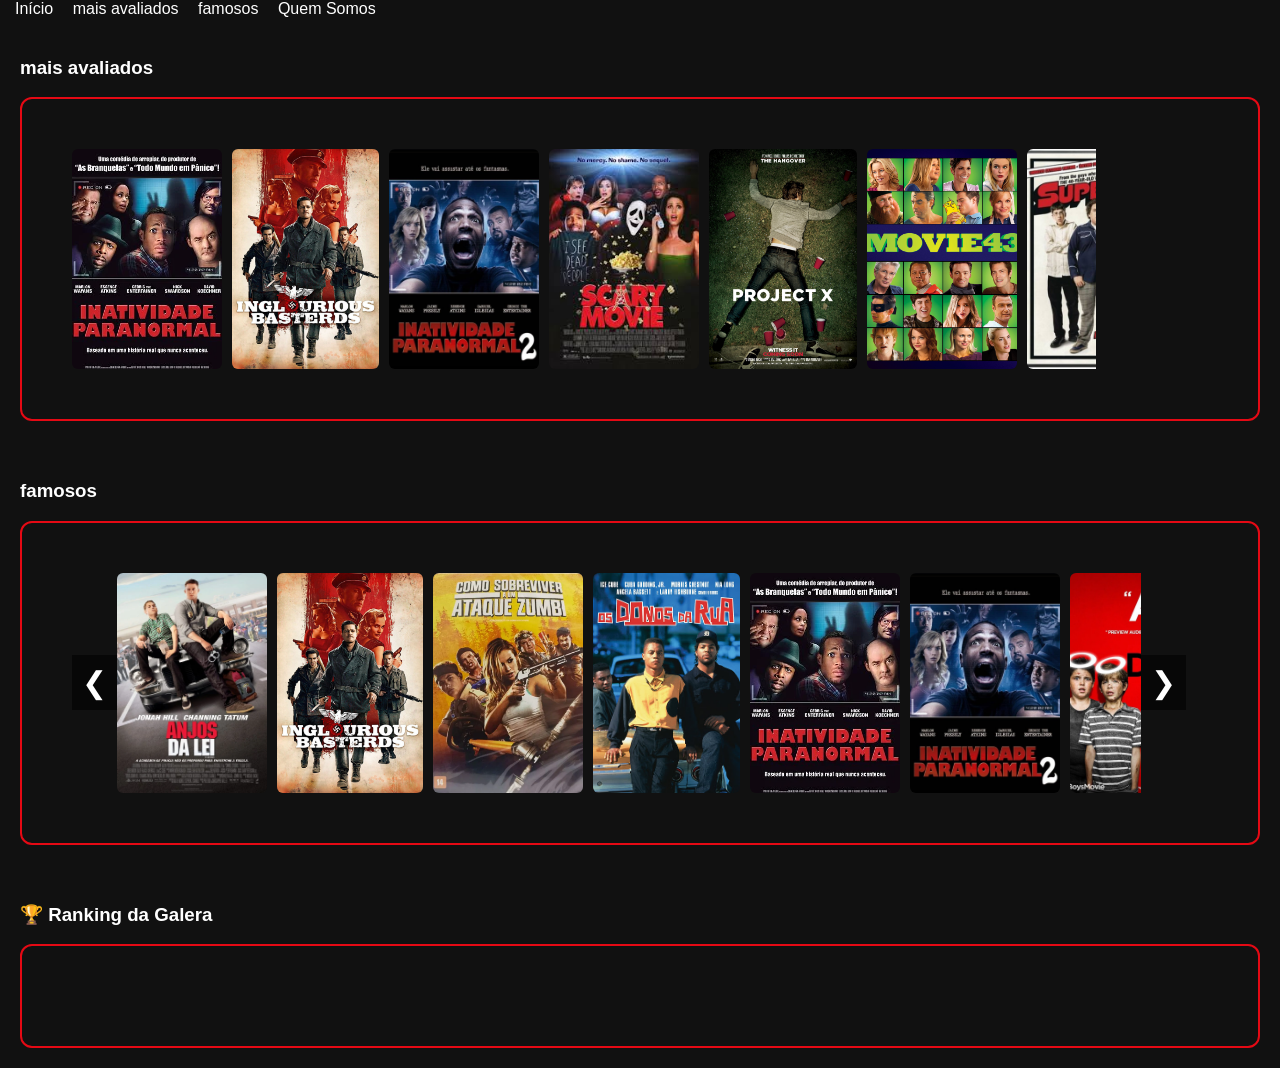
<file: index.html>
<!DOCTYPE html>
<html lang="pt-BR">
<head>
  <meta charset="UTF-8">
  <title>Que filme ver?☯</title>
  <link rel="stylesheet" href="style.css">
  <meta name="viewport" content="width=device-width, initial-scale=1.0">
</head>

<body>
    </div>

    <nav>
        <a href="index.html">Início</a>
        <a href="#melhores">mais avaliados</a>
        <a href="#assistidos">famosos</a>
        <a href="quem-somos.html">Quem Somos</a>
    </nav>

</header>
  
  <main>  
    <section class="categoria">
      <h3>mais avaliados</h3>
    <div class="carrossel-container">
  <div class="filmes">
    <img src="inatividade-paranormal.jpg">
    <img src="bastardos-inglorius.jpg">
    <img src="inatividade-paranormal2.jpg">
    <img src="todo-mundo-em-panico.jpg">
    <img src="projetoX.jpg">
    <img src="movie43.jpg">
    <img src="superbad.jpg">
  </div>
</div>
    </section>

    <section class="categoria">
      <h3>famosos</h3>
      <div class="carrossel-container">
        <button class="seta esquerda" onclick="scrollAssistidos(-300)">&#10094;</button>
        <div class="filmes assistidos">
          <img src="anjos-da-lei.jpg" onclick="abrir('anjos-da-lei')">
          <img src="bastardos-inglorius.jpg" onclick="abrir('bastardos inglorios')">
          <img src="como-sobreviver-a-um-filme-ruim.jpg" onclick="abrir('Como sobreviver a um ataque zumbi')">
          <img src="donos-da-rua.jpg" onclick="abrir('donos-da-rua')">
          <img src="inatividade-paranormal.jpg" onclick="abrir('inatividade-paranormal')">
          <img src="inatividade-paranormal2.jpg" onclick="abrir('inatividade-paranormal2')">
          <img src="bons-fudidos.webp" onclick="abrir('bons meninos')">
          <img src="corações-de-ferro.webp" onclick="abrir('corações-de-ferro')">
          <img src="movie43.jpg" onclick="abrir('Movie 43')">
          <img src="norbit.jpg" onclick="abrir('norbit')">
          <img src="projetoX.jpg" onclick="abrir('projetoX')">
          <img src="se-beber-não-case.jpg" onclick="abrir('se beber não case')">
          <img src="superbad.jpg" onclick="abrir('Superbad')">
          <img src="todo-mundo-em-panico.jpg" onclick="abrir('todo-mundo-em-panico')">
        </div>
        <button class="seta direita" onclick="scrollAssistidos(300)">&#10095;</button>
      </div>
    </section>

    <section class="categoria">
      <h3>🏆 Ranking da Galera </h3>
      <div class="carrossel-container">
  <div id="ranking" class="filmes" style="display:flex; gap:15px; flex-wrap:wrap"></div>
</div>
      
    </section>
  </main>

  <!-- MODAL FILME -->
  <div id="modal" class="modal">
    <div class="modal-content">
      <span class="close" onclick="fecharModal()">&times;</span>
      <img id="imgFilme" class="modal-img">
      <div class="modal-texto">
        <h2 id="tituloFilme"></h2>
        <p id="sinopseFilme"></p>
        <button onclick="darNota(1)">⭐</button>
        <button onclick="darNota(2)">⭐⭐</button>
        <button onclick="darNota(3)">⭐⭐⭐</button>
      </div>
    </div>
  </div>

  <!-- MODAL LOGIN - VERSÃO NOVA COM BANCO -->
  <div id="modal-login" class="modal">
    <div class="modal-content">
      <span class="close" onclick="fecharLogin()">&times;</span>
      <h2>Entrar / Cadastrar</h2>
      <input type="text" id="nome-usuario" placeholder="Nome real">
      <input type="text" id="apelido-usuario" placeholder="Apelido">
      <input type="email" id="email-usuario" placeholder="Email">
      <input type="password" id="senha-usuario" placeholder="Senha">
      <div style="margin-top:10px">
        <button onclick="banco.login()">Entrar</button>
        <button onclick="banco.cadastrar()">Criar conta</button>
      </div>
    </div>
  </div>

  <script src="funcionallidades.js"></script>
</body>
</html>
</file>
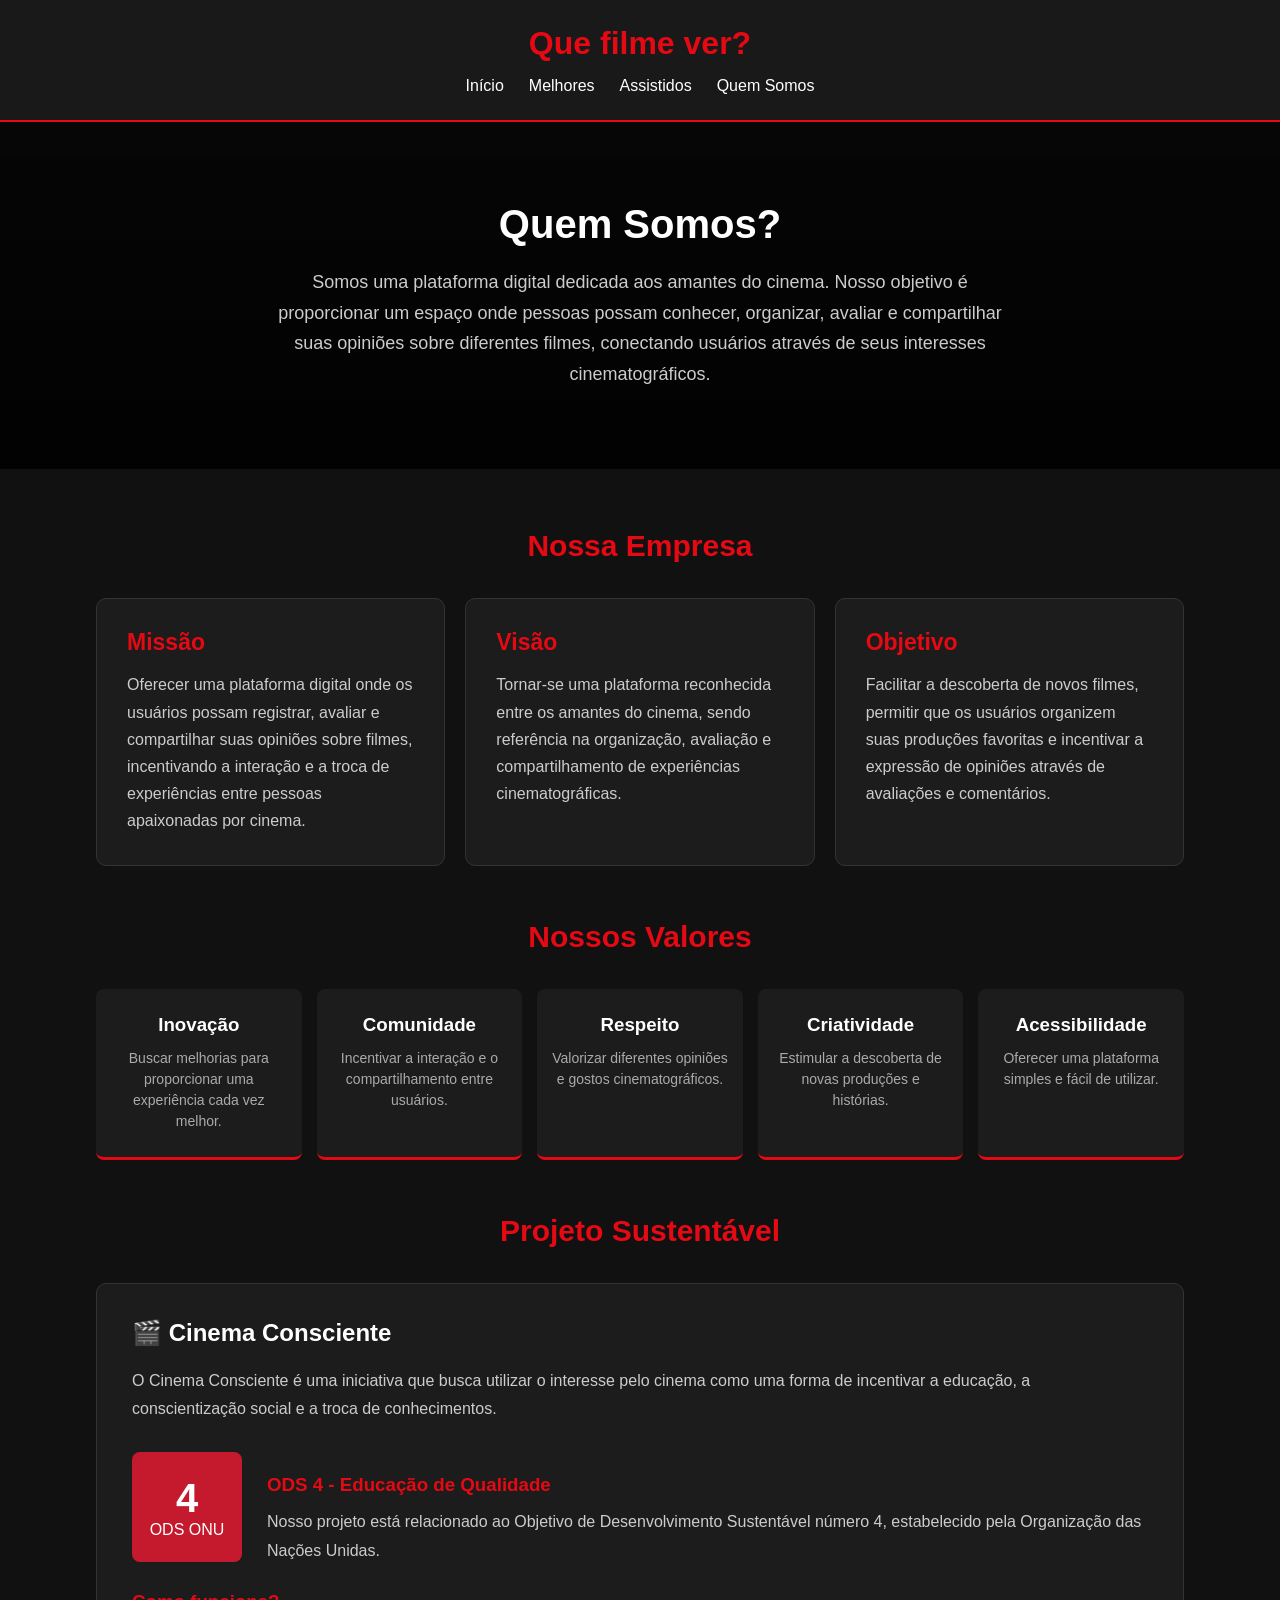
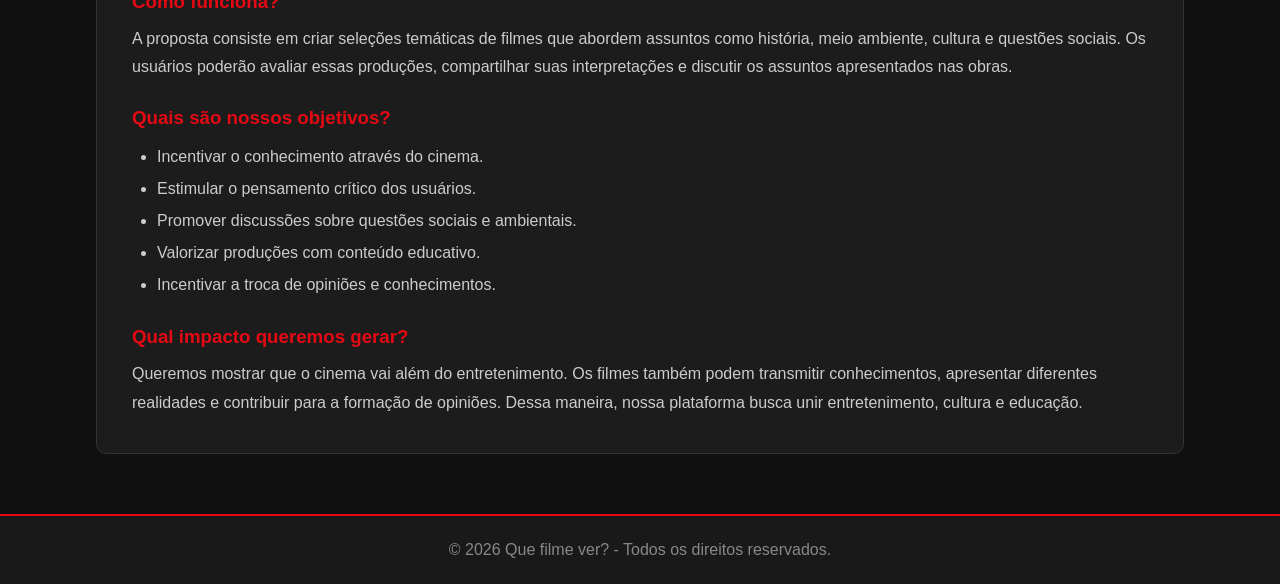
<file: quem-somos.html>
<!DOCTYPE html>
<html lang="pt-BR">

<head>
    <meta charset="UTF-8">
    <meta name="viewport" content="width=device-width, initial-scale=1.0">

    <title>Quem Somos | Que filme ver?</title>

    <style>
        * {
            margin: 0;
            padding: 0;
            box-sizing: border-box;
        }

        body {
            background: #111;
            color: white;
            font-family: Arial, sans-serif;
        }

        header {
            background: #191919;
            padding: 25px;
            text-align: center;
            border-bottom: 2px solid #e50914;
        }

        header h1 {
            color: #e50914;
            margin-bottom: 15px;
        }

        nav {
            display: flex;
            justify-content: center;
            gap: 25px;
            flex-wrap: wrap;
        }

        nav a {
            color: white;
            text-decoration: none;
            transition: 0.3s;
        }

        nav a:hover {
            color: #e50914;
        }

        .apresentacao {
            text-align: center;
            padding: 80px 20px;
            background: linear-gradient(
                rgba(0,0,0,0.65),
                rgba(0,0,0,0.9)
            ), url("https://images.unsplash.com/photo-1489599849927-2ee91cede3ba?w=1600")
            center/cover;
        }

        .apresentacao h2 {
            font-size: 40px;
            margin-bottom: 20px;
        }

        .apresentacao p {
            max-width: 750px;
            margin: auto;
            color: #ccc;
            font-size: 18px;
            line-height: 1.7;
        }

        .container {
            width: 85%;
            max-width: 1100px;
            margin: 60px auto;
        }

        .titulo {
            text-align: center;
            color: #e50914;
            font-size: 30px;
            margin-bottom: 35px;
        }

        .cards {
            display: grid;
            grid-template-columns: repeat(3, 1fr);
            gap: 20px;
        }

        .card {
            background: #1c1c1c;
            padding: 30px;
            border-radius: 10px;
            border: 1px solid #333;
            transition: 0.3s;
        }

        .card:hover {
            border-color: #e50914;
            transform: translateY(-5px);
        }

        .card h3 {
            color: #e50914;
            margin-bottom: 15px;
            font-size: 23px;
        }

        .card p {
            color: #ccc;
            line-height: 1.7;
        }

        .valores {
            display: grid;
            grid-template-columns: repeat(5, 1fr);
            gap: 15px;
        }

        .valor {
            background: #1c1c1c;
            padding: 25px 15px;
            text-align: center;
            border-bottom: 3px solid #e50914;
            border-radius: 8px;
        }

        .valor h3 {
            margin-bottom: 12px;
        }

        .valor p {
            color: #aaa;
            font-size: 14px;
            line-height: 1.5;
        }

        .projeto {
            background: #1c1c1c;
            border: 1px solid #333;
            border-radius: 10px;
            padding: 35px;
        }

        .projeto h2 {
            margin-bottom: 20px;
        }

        .projeto h3 {
            color: #e50914;
            margin: 25px 0 12px;
        }

        .projeto p {
            color: #ccc;
            line-height: 1.8;
        }

        .ods {
            display: flex;
            align-items: center;
            gap: 25px;
            margin: 25px 0;
        }

        .ods-numero {
            background: #c5192d;
            width: 110px;
            height: 110px;
            flex-shrink: 0;
            display: flex;
            flex-direction: column;
            align-items: center;
            justify-content: center;
            border-radius: 8px;
        }

        .ods-numero strong {
            font-size: 40px;
        }

        .projeto ul {
            padding-left: 25px;
            color: #ccc;
            line-height: 2;
        }

        footer {
            background: #191919;
            border-top: 2px solid #e50914;
            text-align: center;
            padding: 25px;
            color: #888;
        }

        @media (max-width: 800px) {
            .cards {
                grid-template-columns: 1fr;
            }

            .valores {
                grid-template-columns: repeat(2, 1fr);
            }

            .apresentacao h2 {
                font-size: 30px;
            }

            .ods {
                flex-direction: column;
                align-items: flex-start;
            }
        }
    </style>
</head>

<body>

    <header>

        <h1>Que filme ver?</h1>

        <nav>
            <a href="index.html">Início</a>
            <a href="index.html#melhores">Melhores</a>
            <a href="index.html#assistidos">Assistidos</a>
            <a href="quem-somos.html">Quem Somos</a>
        </nav>

    </header>

    <section class="apresentacao">

        <h2>Quem Somos?</h2>

        <p>
            Somos uma plataforma digital dedicada aos amantes
            do cinema. Nosso objetivo é proporcionar um espaço
            onde pessoas possam conhecer, organizar, avaliar
            e compartilhar suas opiniões sobre diferentes filmes,
            conectando usuários através de seus interesses
            cinematográficos.
        </p>

    </section>

    <main class="container">

        <h2 class="titulo">Nossa Empresa</h2>

        <section class="cards">

            <div class="card">

                <h3>Missão</h3>

                <p>
                    Oferecer uma plataforma digital onde os usuários
                    possam registrar, avaliar e compartilhar suas
                    opiniões sobre filmes, incentivando a interação
                    e a troca de experiências entre pessoas
                    apaixonadas por cinema.
                </p>

            </div>

            <div class="card">

                <h3>Visão</h3>

                <p>
                    Tornar-se uma plataforma reconhecida entre
                    os amantes do cinema, sendo referência na
                    organização, avaliação e compartilhamento
                    de experiências cinematográficas.
                </p>

            </div>

            <div class="card">

                <h3>Objetivo</h3>

                <p>
                    Facilitar a descoberta de novos filmes,
                    permitir que os usuários organizem suas
                    produções favoritas e incentivar a expressão
                    de opiniões através de avaliações e comentários.
                </p>

            </div>

        </section>

        <br><br><br>

        <h2 class="titulo">Nossos Valores</h2>

        <section class="valores">

            <div class="valor">
                <h3>Inovação</h3>
                <p>Buscar melhorias para proporcionar uma experiência cada vez melhor.</p>
            </div>

            <div class="valor">
                <h3>Comunidade</h3>
                <p>Incentivar a interação e o compartilhamento entre usuários.</p>
            </div>

            <div class="valor">
                <h3>Respeito</h3>
                <p>Valorizar diferentes opiniões e gostos cinematográficos.</p>
            </div>

            <div class="valor">
                <h3>Criatividade</h3>
                <p>Estimular a descoberta de novas produções e histórias.</p>
            </div>

            <div class="valor">
                <h3>Acessibilidade</h3>
                <p>Oferecer uma plataforma simples e fácil de utilizar.</p>
            </div>

        </section>

        <br><br><br>

        <h2 class="titulo">Projeto Sustentável</h2>

        <section class="projeto">

            <h2>🎬 Cinema Consciente</h2>

            <p>
                O Cinema Consciente é uma iniciativa que busca
                utilizar o interesse pelo cinema como uma forma
                de incentivar a educação, a conscientização social
                e a troca de conhecimentos.
            </p>

            <div class="ods">

                <div class="ods-numero">
                    <strong>4</strong>
                    <span>ODS ONU</span>
                </div>

                <div>
                    <h3>ODS 4 - Educação de Qualidade</h3>

                    <p>
                        Nosso projeto está relacionado ao Objetivo
                        de Desenvolvimento Sustentável número 4,
                        estabelecido pela Organização das Nações Unidas.
                    </p>
                </div>

            </div>

            <h3>Como funciona?</h3>

            <p>
                A proposta consiste em criar seleções temáticas
                de filmes que abordem assuntos como história,
                meio ambiente, cultura e questões sociais.
                Os usuários poderão avaliar essas produções,
                compartilhar suas interpretações e discutir
                os assuntos apresentados nas obras.
            </p>

            <h3>Quais são nossos objetivos?</h3>

            <ul>
                <li>Incentivar o conhecimento através do cinema.</li>
                <li>Estimular o pensamento crítico dos usuários.</li>
                <li>Promover discussões sobre questões sociais e ambientais.</li>
                <li>Valorizar produções com conteúdo educativo.</li>
                <li>Incentivar a troca de opiniões e conhecimentos.</li>
            </ul>

            <h3>Qual impacto queremos gerar?</h3>

            <p>
                Queremos mostrar que o cinema vai além do
                entretenimento. Os filmes também podem transmitir
                conhecimentos, apresentar diferentes realidades
                e contribuir para a formação de opiniões.
                Dessa maneira, nossa plataforma busca unir
                entretenimento, cultura e educação.
            </p>

        </section>

    </main>

    <footer>

        <p>
            © 2026 Que filme ver? - Todos os direitos reservados.
        </p>

    </footer>

</body>
</html>
</file>
<file: style.css>
body {
  margin: 0;
  font-family: Arial, sans-serif;
  background-color: #111;
  color: white;
}

header {
  display: flex;
  justify-content: space-between;
  padding: 5px;
  background-color: rgb(0, 0, 0);
}

header h1 {
  color: red;
}

nav a {
  color: white;
  margin-left: 15px;
  text-decoration: none;
}

.banner {
  background: url('bastardos\ inglorios.jpg') center/cover;
  padding: 100px 20px;
}

.banner button {
  padding: 10px 20px;
  background: red;
  border: none;
  color: white;
  cursor: pointer;
}

.categoria {
  padding: 20px;
}

.filmes {
  display: flex;
  gap: 30px;
}

.filmes img {
  width: 150px;
  height: 220px;
  object-fit: cover;
  border-radius: 6px;

  transition: transform 0.2s ease;
}
  .filmes img:hover {
  transform: scale(1.2);
}
.carrossel-container {
  display: flex;
  align-items: center;
  position: relative;
  border: 2px solid #e50914;
  border-radius: 12px;
  padding: 50px;
}

.filmes {
  display: flex;
  gap: 10px;
  overflow-x: auto;
  scroll-behavior: smooth;
  width: 80vw;
}


.filmes::-webkit-scrollbar {
  display: none;
}

.seta {
  background: rgba(0,0,0,0.6);
  color: white;
  border: none;
  font-size: 30px;
  cursor: pointer;
  padding: 10px;
}
.modal-content {
  background: #1a1a1a;
  padding: 20px;
  width: 400px;
  border-radius: 10px;
  color: white;
  display: flex;
  gap: 20px;
  align-items: flex-start;
}

.modal-img {
  width: 120px;
  height: auto;
  object-fit: cover;
  border-radius: 6px;
} 
.modal-texto {
  max-width: 300px;
}
.close {
  position: absolute;
  top: 10px;
  right: 15px;
  cursor: pointer;
  font-size: 20px;
}
/* INTRO SIMPLES */

.intro{
  position: fixed;
  inset: 0;
  background: black;

  display: flex;
  justify-content: center;
  align-items: center;

  z-index: 9999;

  animation: sumir 1s ease forwards;
  animation-delay: 3s;
}

.intro h1{
  color: #e50914;
  font-size: 80px;
  font-weight: bold;

  animation: zoom 3s ease-out forwards;
}

@keyframes zoom{
  0%{
    transform: scale(0.2);
    opacity: 0;
  }
  50%{
    opacity: 1;
  }
  100%{
    transform: scale(1);
    opacity: 1;
  }
}

@keyframes sumir{
  to{
    opacity: 0;
    visibility: hidden;
  }
}.modal {
  display: none;
  position: fixed;
  top: 0; left: 0;
  width: 100%; height: 100%;
  background: rgba(0,0,0,0.8);
  justify-content: center;
  align-items: center;
  z-index: 9999;
}
.modal-content {
  background: rgb(0, 0, 0);
  color: rgb(255, 255, 255);
  width: 95%;
  max-width: 400px;
  max-height: 90vh; /* NUNCA passa do tamanho da tela */
  overflow-y: auto; /* AGORA DÁ PRA ABAIXAR COM O DEDO */
  -webkit-overflow-scrolling: touch;
  padding: 25px;
  border-radius: 20px;
  font-size: 22px;
}
.modal-content input {
  padding: 10px;
  border-radius: 6px;
  border: none;
}
/* ===== PORT PARA CELULAR - NÃO MUDA NADA DO PC ===== */
@media (max-width: 768px) {

  /* deixa o dedo arrastar suave */
  .carrossel-container {
    overflow-x: auto;
    -webkit-overflow-scrolling: touch;
    scrollbar-width: none;
  }
  .carrossel-container::-webkit-scrollbar { display: none; }

  /* filmes continuam lado a lado igual PC, só que mais fácil de clicar */
  .filmes, #ranking {
    gap: 12px;
    padding-bottom: 15px;
  }

  .filmes img, #ranking img {
    width: 140px !important;
    min-width: 140px;
    height: 210px !important;
  }

  /* BOTÃO GIGANTE SÓ NO CELULAR PRA IDOSO */
  button {
    min-height: 58px !important;
    font-size: 20px !important;
    padding: 0 25px !important;
  }

  /* MODAL MAIS FÁCIL DE FECHAR NO CELULAR */
  .modal-content {
    width: 95% !important;
    font-size: 22px !important;
  }
  .modal-content input {
    height: 58px !important;
    font-size: 20px !important;
  }
  .close {
    font-size: 38px !important;
    padding: 2px 14px !important;
  }
}
/* Garante que o idoso consegue arrastar a janela */
.modal {
  padding: 10px;
  align-items: flex-start;
  overflow-y: auto;
}

#modal-avaliacao {
  display: flex;
  flex-direction: column;
  gap: 10px;
}

#modal-avaliacao textarea,
#modal-avaliacao input {
  font-size: 20px !important;
  min-height: 55px;
}
/* EFEITO DE TRAVA - UM POR VEZ */
.carrossel-container {
  scroll-snap-type: x mandatory;
  scroll-behavior: smooth;
}

.filmes, #ranking {
  scroll-snap-type: x mandatory;
}

.filmes img, #ranking img {
  scroll-snap-align: start;
  scroll-snap-stop: always; /* obriga parar de um em um */
}
</file>
